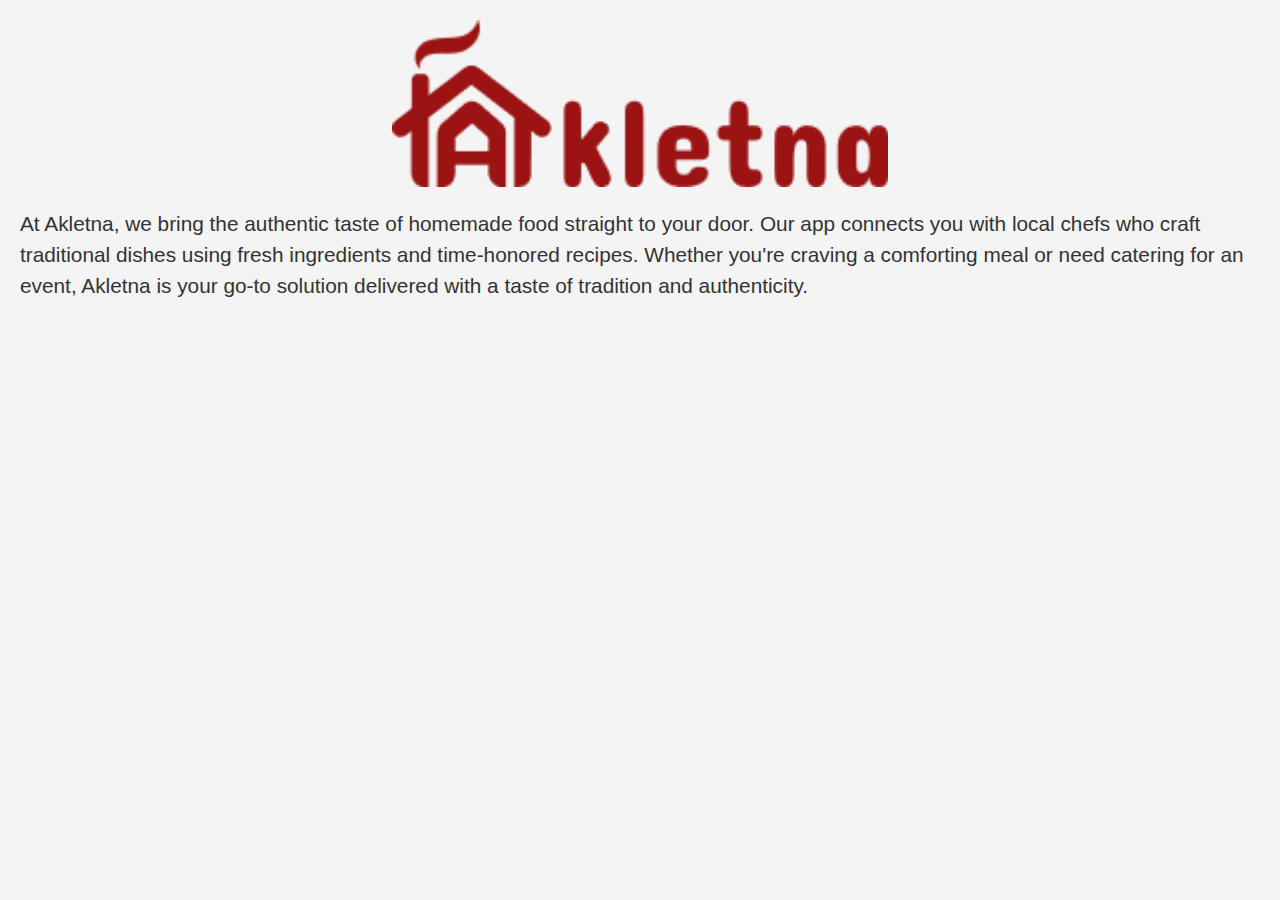
<file: index.html>
<!DOCTYPE html>
<html lang="en">
<head>
    <meta charset="UTF-8">
    <meta name="viewport" content="width=device-width, initial-scale=1.0">
    <title>About Us - Akletna</title>
    <link rel="stylesheet" href="styles.css">
</head>
<body>
    <main>
        <section>
            <img src='logo.png' alt='Akletna' />
            <p style="font-size: 1.3rem">At Akletna, we bring the authentic taste of  homemade food straight to your door. Our app connects you with local chefs who craft traditional dishes using fresh ingredients and time-honored recipes. Whether you're craving a comforting meal or need catering for an event, Akletna is your go-to solution delivered with a taste of tradition and authenticity.</p>
        </section>
    </main>
</body>
</html>
</file>
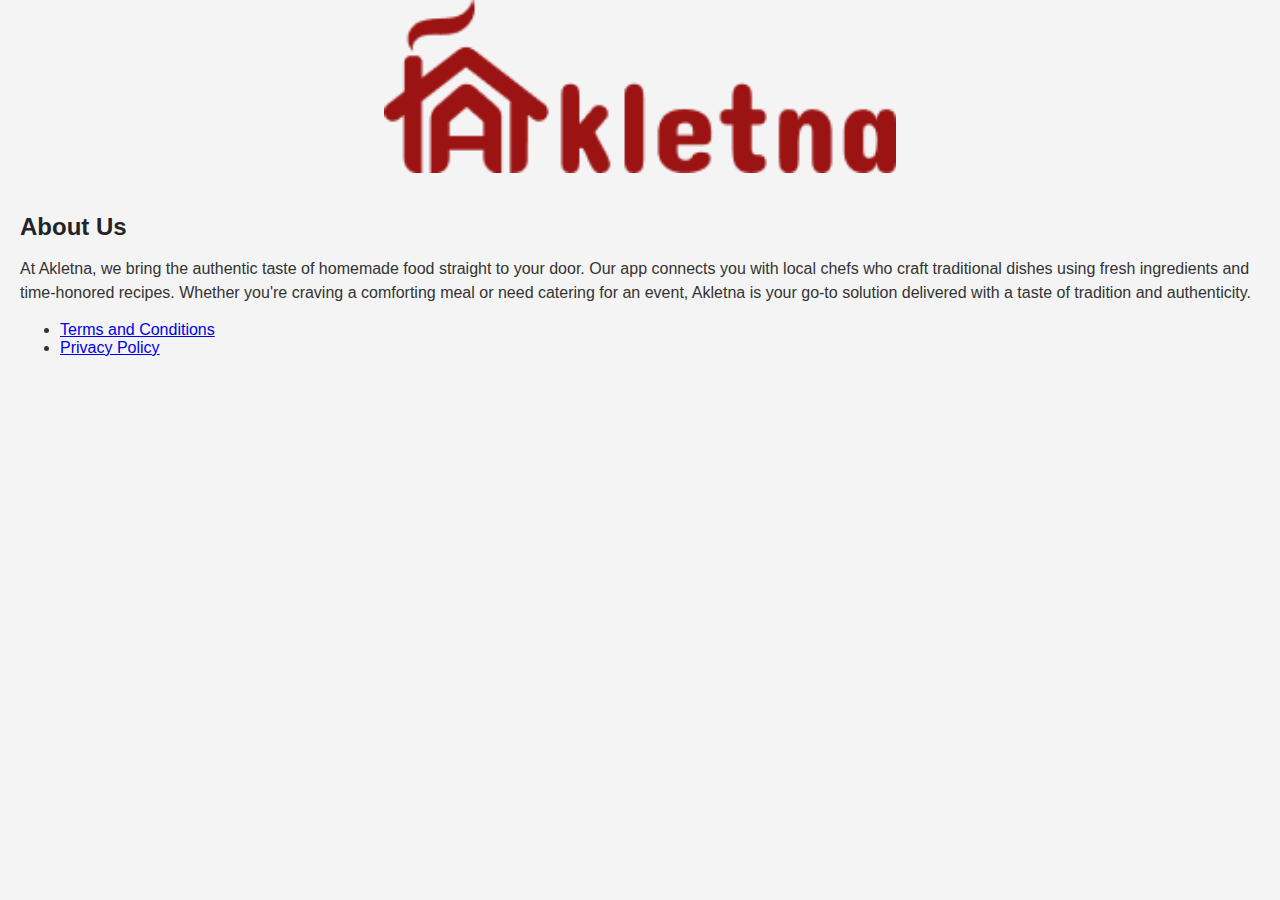
<file: about us.html>
<!-- About Us HTML Content -->
<!DOCTYPE html>
<html lang="en">
<head>
    <meta charset="UTF-8">
    <meta name="viewport" content="width=device-width, initial-scale=1.0">
    <title>About Us - Akletna</title>
    <link rel="stylesheet" href="styles.css">
</head>
<body>
    <header>
        <img src='logo.png' alt='Akletna' />
    </header>
    <main>
        <section>
            <h2>About Us</h2>
            <p>At Akletna, we bring the authentic taste of homemade food straight to your door. Our app connects you with local chefs who craft traditional dishes using fresh ingredients and time-honored recipes. Whether you're craving a comforting meal or need catering for an event, Akletna is your go-to solution delivered with a taste of tradition and authenticity.</p>
        </section>
        <nav>
            <ul>
                <li><a href="terms.html">Terms and Conditions</a></li>
                <li><a href="privacy.html">Privacy Policy</a></li>
            </ul>
        </nav>
    </main>
</body>
</html>
</file>
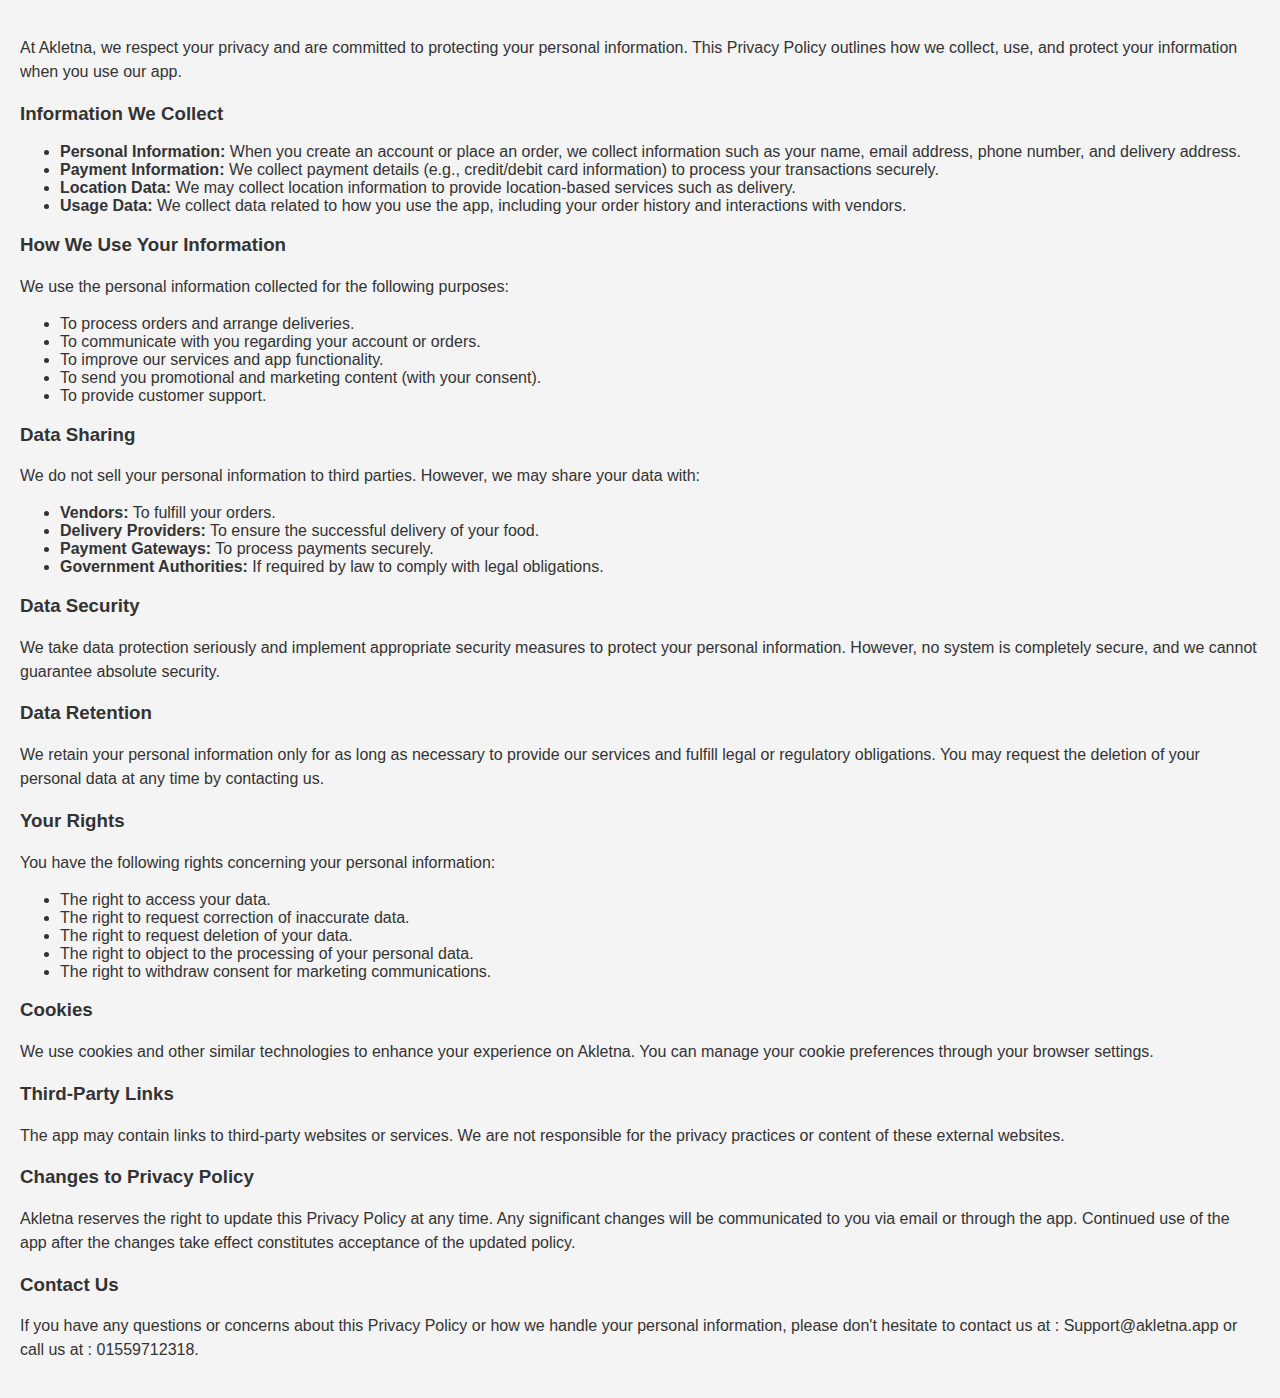
<file: privacy.html>
<!DOCTYPE html>
<html lang="en">
<head>
    <meta charset="UTF-8">
    <meta name="viewport" content="width=device-width, initial-scale=1.0">
    <title>Privacy Policy - Akletna</title>
    <link rel="stylesheet" href="styles.css">
</head>
<body>
<main>
    <section>
        <p>At Akletna, we respect your privacy and are committed to protecting your personal information. This Privacy Policy outlines how we collect, use, and protect your information when you use our app.</p>

        <h3>Information We Collect</h3>
        <ul>
            <li><strong>Personal Information:</strong> When you create an account or place an order, we collect information such as your name, email address, phone number, and delivery address.</li>
            <li><strong>Payment Information:</strong> We collect payment details (e.g., credit/debit card information) to process your transactions securely.</li>
            <li><strong>Location Data:</strong> We may collect location information to provide location-based services such as delivery.</li>
            <li><strong>Usage Data:</strong> We collect data related to how you use the app, including your order history and interactions with vendors.</li>
        </ul>

        <h3>How We Use Your Information</h3>
        <p>We use the personal information collected for the following purposes:</p>
        <ul>
            <li>To process orders and arrange deliveries.</li>
            <li>To communicate with you regarding your account or orders.</li>
            <li>To improve our services and app functionality.</li>
            <li>To send you promotional and marketing content (with your consent).</li>
            <li>To provide customer support.</li>
        </ul>

        <h3>Data Sharing</h3>
        <p>We do not sell your personal information to third parties. However, we may share your data with:</p>
        <ul>
            <li><strong>Vendors:</strong> To fulfill your orders.</li>
            <li><strong>Delivery Providers:</strong> To ensure the successful delivery of your food.</li>
            <li><strong>Payment Gateways:</strong> To process payments securely.</li>
            <li><strong>Government Authorities:</strong> If required by law to comply with legal obligations.</li>
        </ul>

        <h3>Data Security</h3>
        <p>We take data protection seriously and implement appropriate security measures to protect your personal information. However, no system is completely secure, and we cannot guarantee absolute security.</p>

        <h3>Data Retention</h3>
        <p>We retain your personal information only for as long as necessary to provide our services and fulfill legal or regulatory obligations. You may request the deletion of your personal data at any time by contacting us.</p>

        <h3>Your Rights</h3>
        <p>You have the following rights concerning your personal information:</p>
        <ul>
            <li>The right to access your data.</li>
            <li>The right to request correction of inaccurate data.</li>
            <li>The right to request deletion of your data.</li>
            <li>The right to object to the processing of your personal data.</li>
            <li>The right to withdraw consent for marketing communications.</li>
        </ul>

        <h3>Cookies</h3>
        <p>We use cookies and other similar technologies to enhance your experience on Akletna. You can manage your cookie preferences through your browser settings.</p>

        <h3>Third-Party Links</h3>
        <p>The app may contain links to third-party websites or services. We are not responsible for the privacy practices or content of these external websites.</p>

        <h3>Changes to Privacy Policy</h3>
        <p>Akletna reserves the right to update this Privacy Policy at any time. Any significant changes will be communicated to you via email or through the app. Continued use of the app after the changes take effect constitutes acceptance of the updated policy.</p>

        <h3>Contact Us</h3>
        <p>If you have any questions or concerns about this Privacy Policy or how we handle your personal information, please don't hesitate to contact us at : Support@akletna.app or call us at : 01559712318.</p>
    </section>
</main>
</body>
</html>
</file>
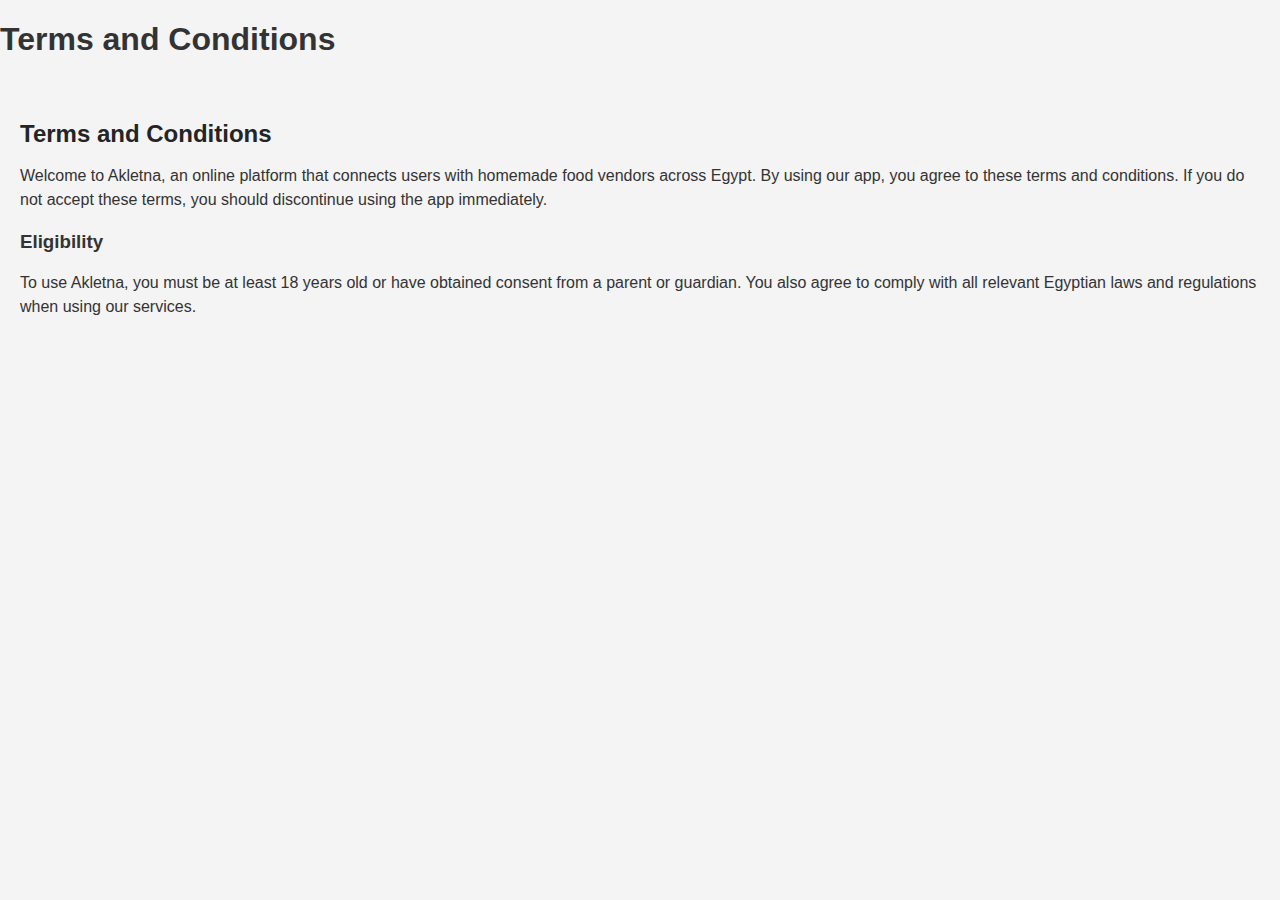
<file: terms.html>
<!-- Terms and Conditions HTML Content -->
<!DOCTYPE html>
<html lang="en">
<head>
    <meta charset="UTF-8">
    <meta name="viewport" content="width=device-width, initial-scale=1.0">
    <title>Terms and Conditions - Akletna</title>
    <link rel="stylesheet" href="styles.css">
</head>
<body>
    <header>
        <h1>Terms and Conditions</h1>
    </header>
    <main>
        <section>
            <h2>Terms and Conditions</h2>
            <p>Welcome to Akletna, an online platform that connects users with homemade food vendors across Egypt. By using our app, you agree to these terms and conditions. If you do not accept these terms, you should discontinue using the app immediately.</p>
            <h3>Eligibility</h3>
            <p>To use Akletna, you must be at least 18 years old or have obtained consent from a parent or guardian. You also agree to comply with all relevant Egyptian laws and regulations when using our services.</p>
            <!-- Additional terms content here -->
        </section>
    </main>
</body>
</html>
</file>
<file: styles.css>
/* styles.css */
body {
    font-family: Arial, sans-serif;
    margin: 0;
    padding: 0;
    background-color: #f4f4f4;
    color: #333;
}


img {
    width: 40%;
    height: auto;
    display: block;
    margin: auto;
}

main {
    padding: 20px;
}

section h2 {
    font-size: 24px;
    color: #232425;
    text-align: left;
    margin-bottom: 10px;
}

section p {
    font-size: 16px;
    line-height: 1.5;
    text-align: left;
}

/* Responsive Design */
@media (max-width: 600px) {
    section h2 {
        font-size: 20px;
    }

    section p {
        font-size: 14px;
    }

    nav a {
        font-size: 14px;
    }
}
</file>
